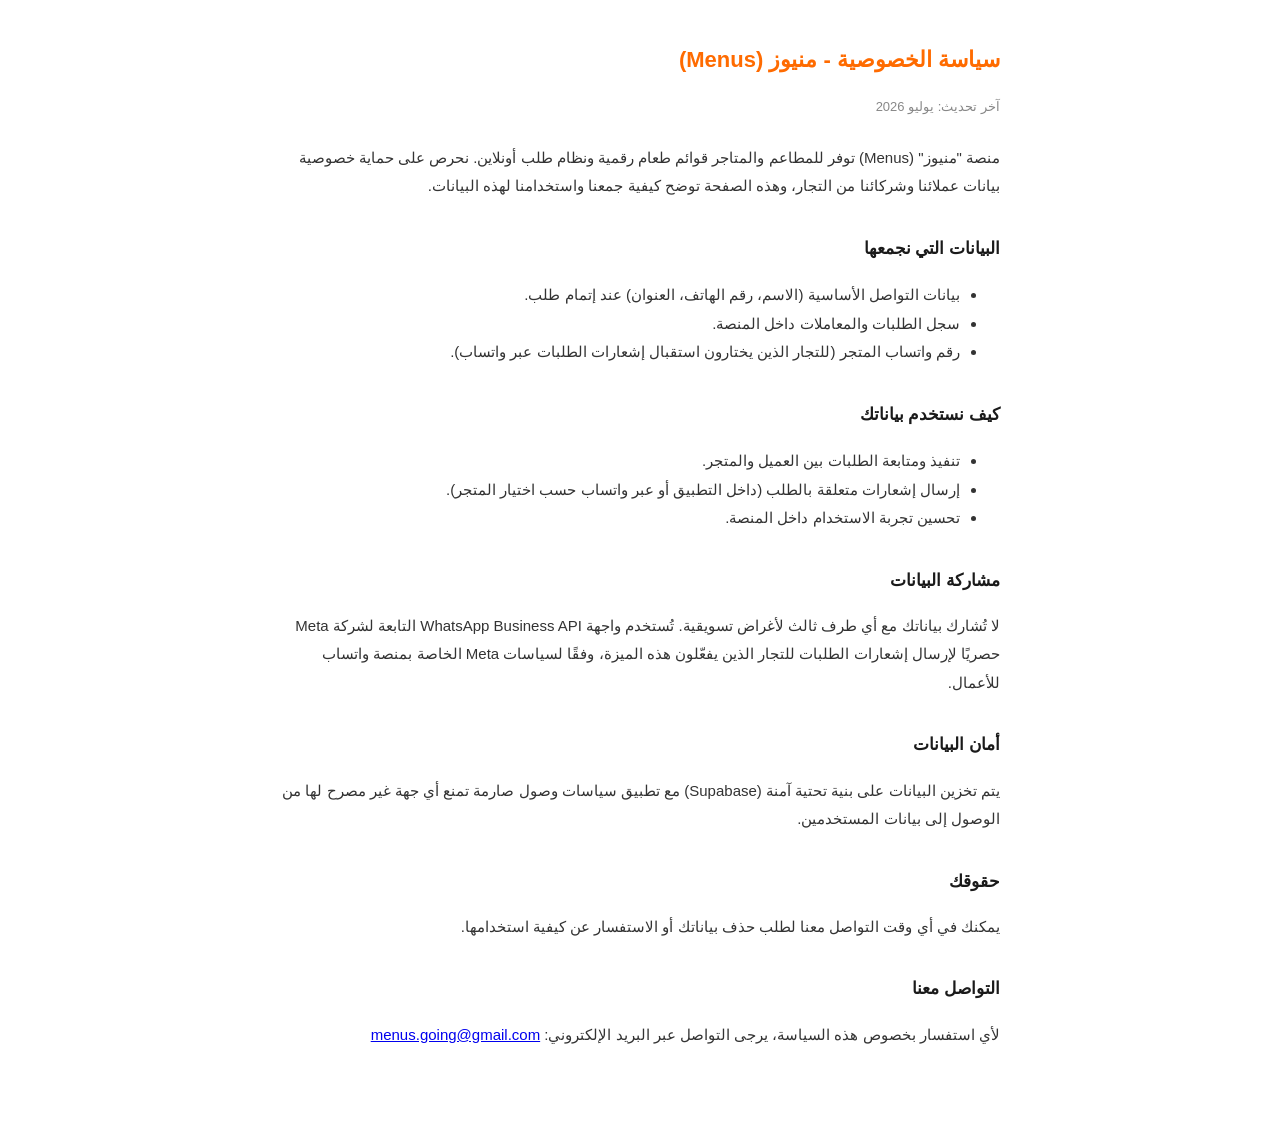
<file: privacy.html>
<!DOCTYPE html>
<html lang="ar" dir="rtl">
<head>
<meta charset="UTF-8">
<meta name="viewport" content="width=device-width, initial-scale=1">
<title>سياسة الخصوصية - منيوز</title>
<style>
  body { font-family: 'Segoe UI', Tahoma, Arial, sans-serif; max-width: 720px; margin: 0 auto; padding: 24px 20px 60px; line-height: 1.9; color: #222; background:#fff; }
  h1 { color: #FF6B00; font-size: 22px; }
  h2 { font-size: 17px; margin-top: 32px; color: #1A1A1A; }
  p, li { font-size: 15px; color: #333; }
  .updated { color: #888; font-size: 13px; margin-bottom: 24px; }
</style>
</head>
<body>

<h1>سياسة الخصوصية - منيوز (Menus)</h1>
<p class="updated">آخر تحديث: يوليو 2026</p>

<p>منصة "منيوز" (Menus) توفر للمطاعم والمتاجر قوائم طعام رقمية ونظام طلب أونلاين. نحرص على حماية خصوصية بيانات عملائنا وشركائنا من التجار، وهذه الصفحة توضح كيفية جمعنا واستخدامنا لهذه البيانات.</p>

<h2>البيانات التي نجمعها</h2>
<ul>
  <li>بيانات التواصل الأساسية (الاسم، رقم الهاتف، العنوان) عند إتمام طلب.</li>
  <li>سجل الطلبات والمعاملات داخل المنصة.</li>
  <li>رقم واتساب المتجر (للتجار الذين يختارون استقبال إشعارات الطلبات عبر واتساب).</li>
</ul>

<h2>كيف نستخدم بياناتك</h2>
<ul>
  <li>تنفيذ ومتابعة الطلبات بين العميل والمتجر.</li>
  <li>إرسال إشعارات متعلقة بالطلب (داخل التطبيق أو عبر واتساب حسب اختيار المتجر).</li>
  <li>تحسين تجربة الاستخدام داخل المنصة.</li>
</ul>

<h2>مشاركة البيانات</h2>
<p>لا تُشارك بياناتك مع أي طرف ثالث لأغراض تسويقية. تُستخدم واجهة WhatsApp Business API التابعة لشركة Meta حصريًا لإرسال إشعارات الطلبات للتجار الذين يفعّلون هذه الميزة، وفقًا لسياسات Meta الخاصة بمنصة واتساب للأعمال.</p>

<h2>أمان البيانات</h2>
<p>يتم تخزين البيانات على بنية تحتية آمنة (Supabase) مع تطبيق سياسات وصول صارمة تمنع أي جهة غير مصرح لها من الوصول إلى بيانات المستخدمين.</p>

<h2>حقوقك</h2>
<p>يمكنك في أي وقت التواصل معنا لطلب حذف بياناتك أو الاستفسار عن كيفية استخدامها.</p>

<h2>التواصل معنا</h2>
<p>لأي استفسار بخصوص هذه السياسة، يرجى التواصل عبر البريد الإلكتروني: <a href="mailto:menus.going@gmail.com">menus.going@gmail.com</a></p>

</body>
</html>
</file>
